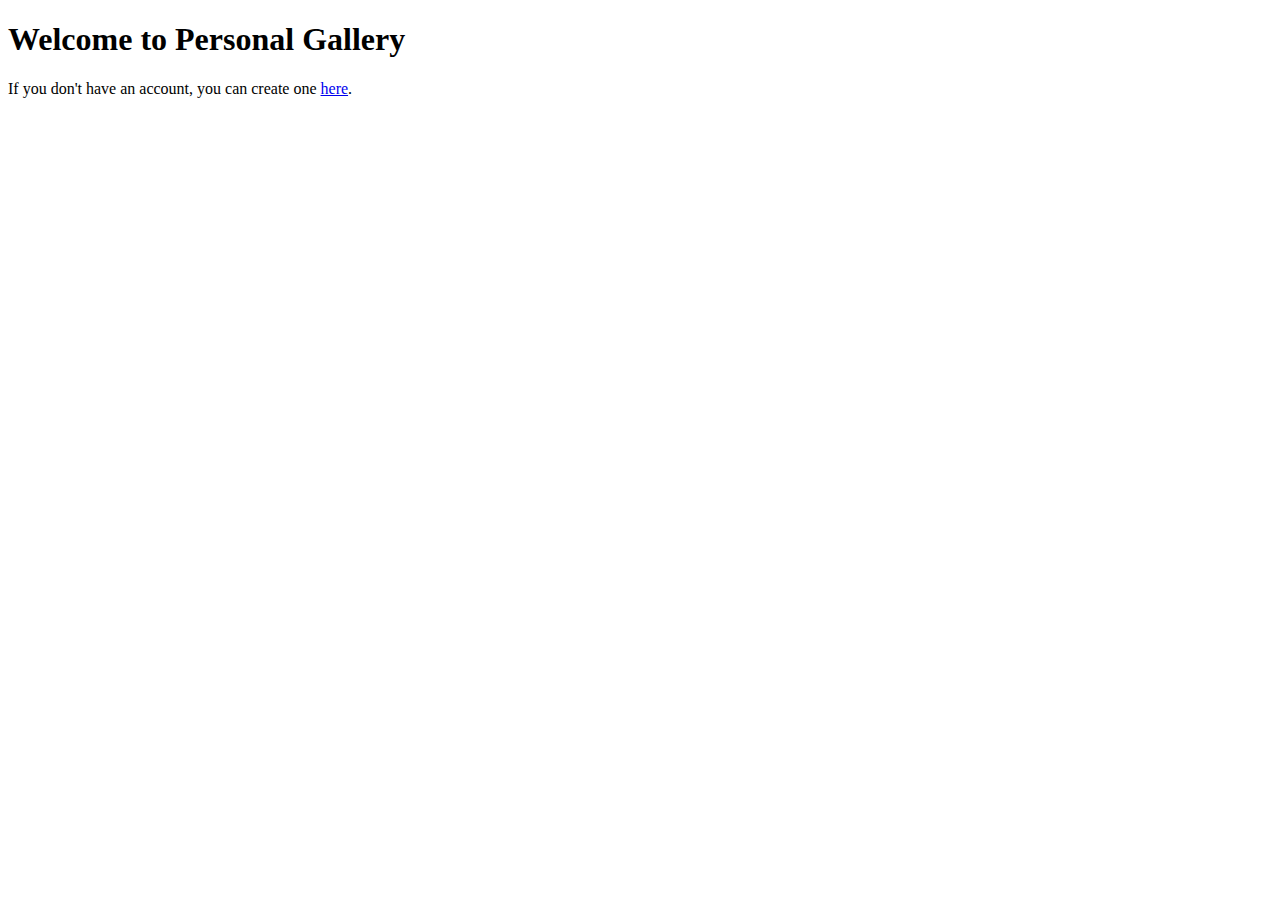
<file: gallery/src/main/resources/templates/index.html>
<!DOCTYPE html>
<html lang="en">
<head>
    <meta charset="UTF-8">
    <meta name="viewport" content="width=device-width, initial-scale=1.0">
    <title>Welcome to Personal Gallery</title>
</head>
<body>
<div class="container">
    <h1>Welcome to Personal Gallery</h1>
    <p>If you don't have an account, you can create one <a href="register.html">here</a>.</p>
</div>
</body>
</html>
</file>
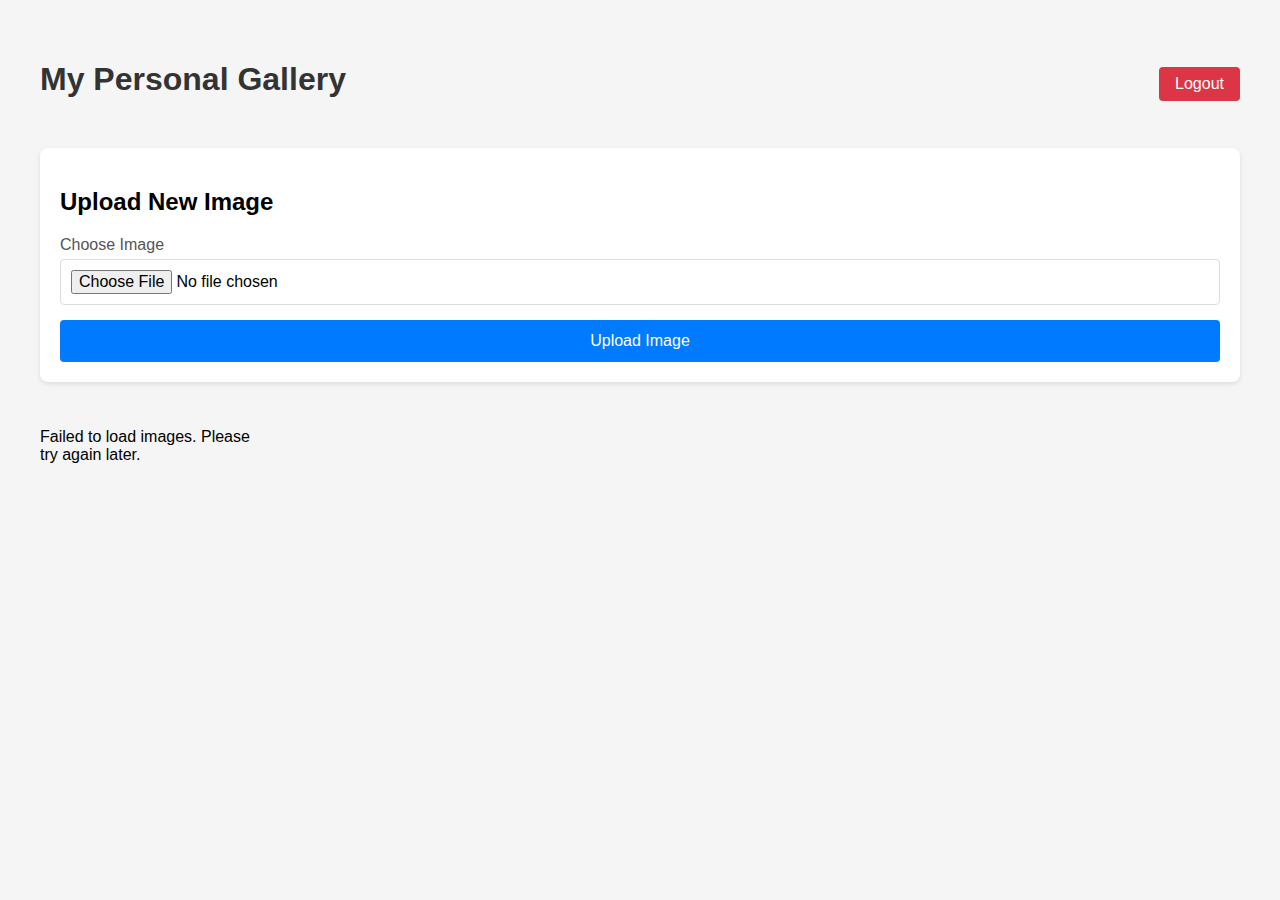
<file: gallery/src/main/resources/templates/gallery.html>
<!DOCTYPE html>
<html lang="en">
<head>
    <meta charset="UTF-8">
    <meta name="viewport" content="width=device-width, initial-scale=1.0">
    <title>My Gallery</title>
    <link rel="stylesheet" href="styles.css">
    <style>
        .gallery-container {
            padding: 20px;
        }
        .image-grid {
            display: grid;
            grid-template-columns: repeat(auto-fill, minmax(250px, 1fr));
            gap: 20px;
            margin-top: 30px;
        }
        .image-card {
            background: white;
            border-radius: 8px;
            box-shadow: 0 2px 5px rgba(0,0,0,0.1);
            overflow: hidden;
        }
        .image-card img {
            width: 100%;
            height: 200px;
            object-fit: cover;
        }
        .image-info {
            padding: 10px;
        }
        .image-title {
            font-weight: bold;
            margin-bottom: 5px;
        }
        .upload-section {
            background: white;
            padding: 20px;
            border-radius: 8px;
            margin-bottom: 30px;
            box-shadow: 0 2px 5px rgba(0,0,0,0.1);
        }
        .header {
            display: flex;
            justify-content: space-between;
            align-items: center;
            margin-bottom: 20px;
        }
        .logout-btn {
            background-color: #dc3545;
            color: white;
            padding: 8px 16px;
            border: none;
            border-radius: 4px;
            cursor: pointer;
        }
        .logout-btn:hover {
            background-color: #c82333;
        }
    </style>
</head>
<body>
    <div class="gallery-container">
        <div class="header">
            <h1>My Personal Gallery</h1>
            <button class="logout-btn" onclick="logout()">Logout</button>
        </div>

        <div class="upload-section">
            <h2>Upload New Image</h2>
            <form id="uploadForm">
                <div class="form-group">
                    <label for="fileInput">Choose Image</label>
                    <input type="file" id="fileInput" name="file" accept="image/*" required>
                </div>
                <button type="submit">Upload Image</button>
            </form>
        </div>

        <div class="image-grid" id="gallery">
            <!-- Images will be dynamically added here -->
        </div>
    </div>
    <script src="gallery.js"></script>
</body>
</html>
</file>
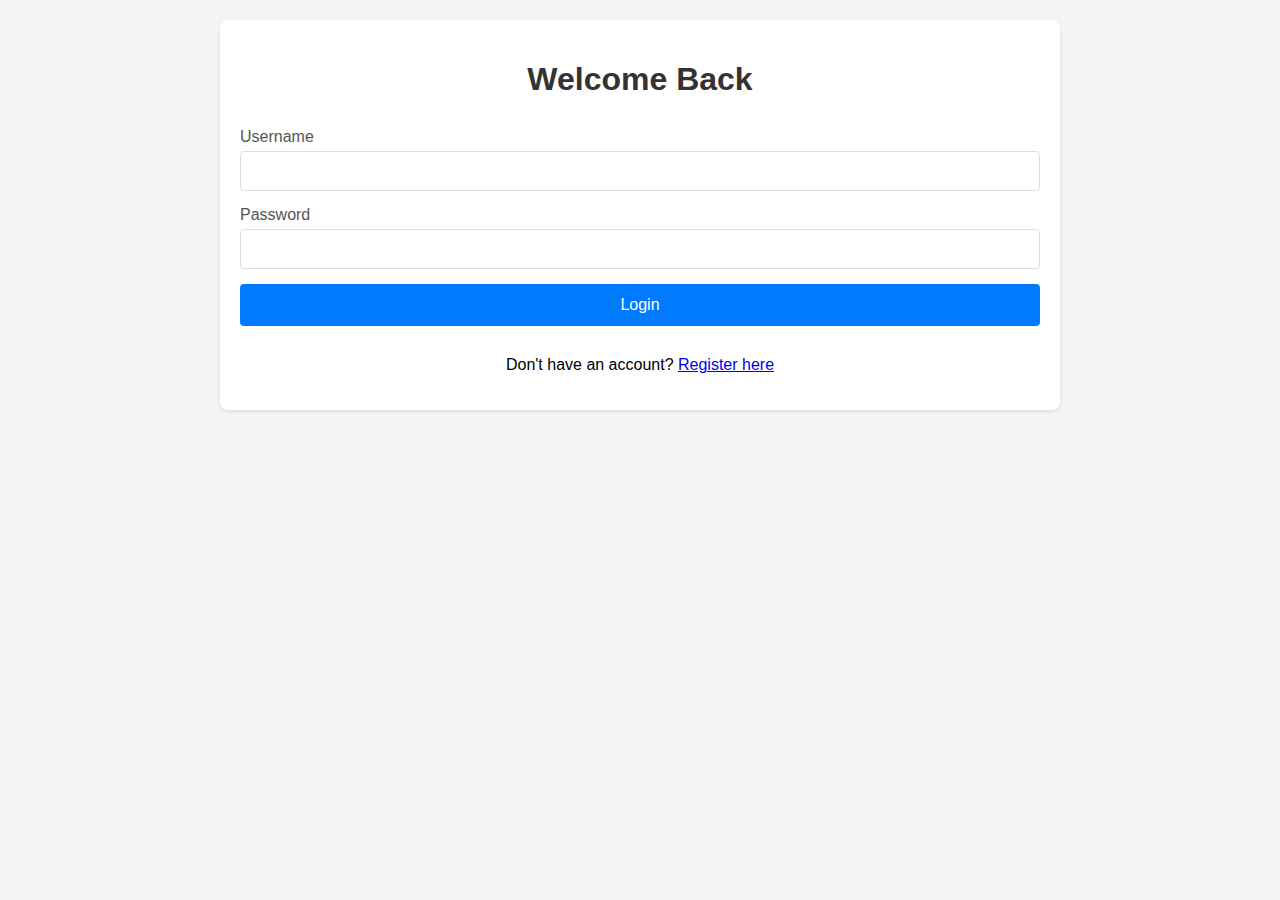
<file: gallery/src/main/resources/templates/login.html>
<!DOCTYPE html>
<html lang="en">
<head>
    <meta charset="UTF-8">
    <meta name="viewport" content="width=device-width, initial-scale=1.0">
    <title>Login - Personal Gallery</title>
    <link rel="stylesheet" href="styles.css">
</head>
<body>
    <div class="container">
        <h1>Welcome Back</h1>
        <form id="loginForm">
            <div class="form-group">
                <label for="username">Username</label>
                <input type="text" id="username" name="username" required>
            </div>
            <div class="form-group">
                <label for="password">Password</label>
                <input type="password" id="password" name="password" required>
            </div>
            <button type="submit">Login</button>
            <p style="text-align: center; margin-top: 15px;">
                Don't have an account? <a href="register.html">Register here</a>
            </p>
        </form>
    </div>
    <script src="login.js"></script>
</body>
</html>
</file>
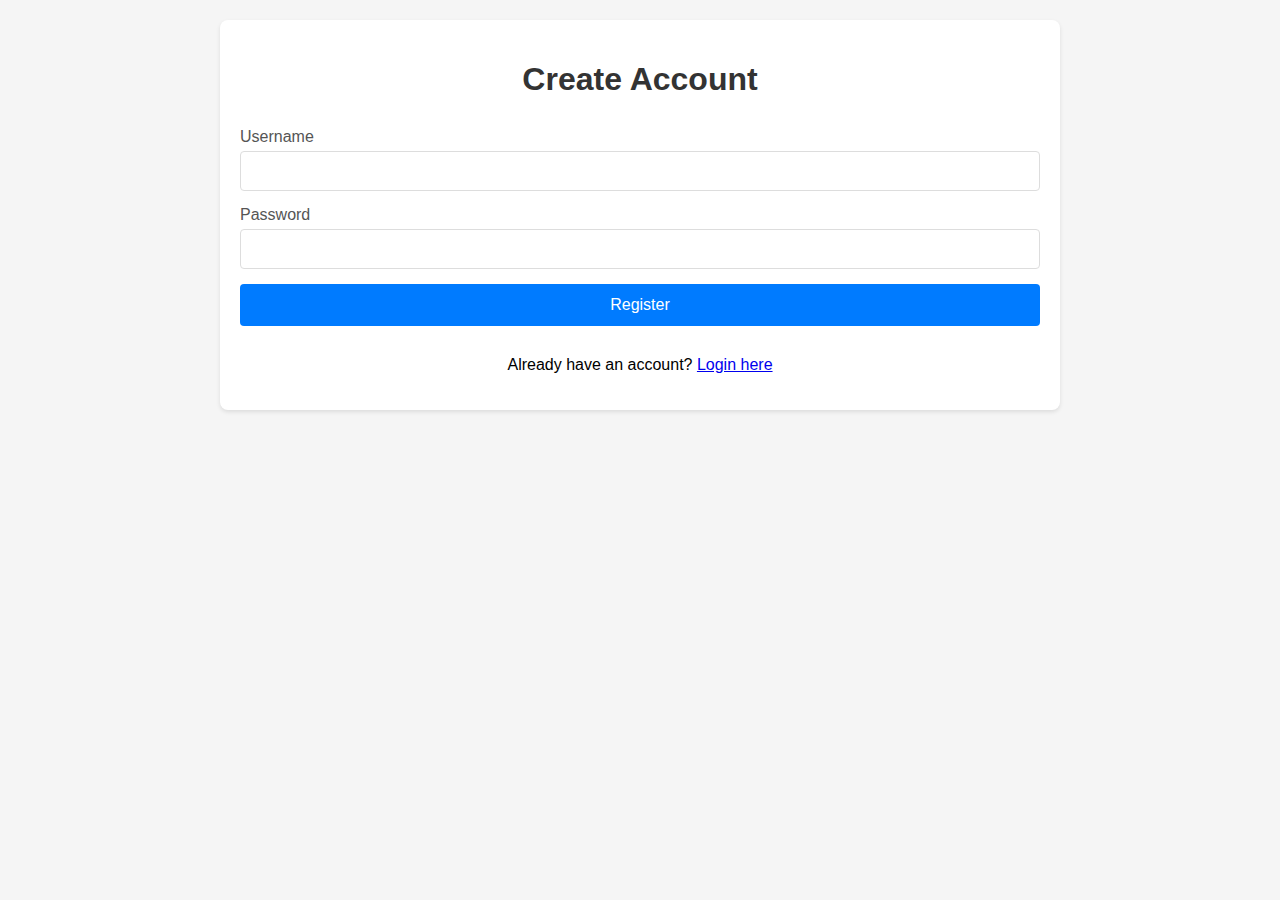
<file: gallery/src/main/resources/templates/register.html>
<!DOCTYPE html>
<html lang="en">
<head>
    <meta charset="UTF-8">
    <meta name="viewport" content="width=device-width, initial-scale=1.0">
    <title>Register - Personal Gallery</title>
    <link rel="stylesheet" href="styles.css">
</head>
<body>
    <div class="container">
        <h1>Create Account</h1>
        <form id="registerForm">
            <div class="form-group">
                <label for="username">Username</label>
                <input type="text" id="username" name="username" required>
            </div>
            <div class="form-group">
                <label for="password">Password</label>
                <input type="password" id="password" name="password" required>
            </div>
            <button type="submit">Register</button>
            <p style="text-align: center; margin-top: 15px;">
                Already have an account? <a href="login.html">Login here</a>
            </p>
        </form>
    </div>
    <script src="register.js"></script>
</body>
</html>
</file>
<file: gallery/src/main/resources/templates/styles.css>
/* Common styles */
body {
    font-family: 'Segoe UI', Tahoma, Geneva, Verdana, sans-serif;
    margin: 0;
    padding: 20px;
    background-color: #f5f5f5;
}

.container {
    max-width: 800px;
    margin: 0 auto;
    padding: 20px;
    background-color: white;
    border-radius: 8px;
    box-shadow: 0 2px 4px rgba(0, 0, 0, 0.1);
}

h1 {
    color: #333;
    text-align: center;
    margin-bottom: 30px;
}

form {
    display: flex;
    flex-direction: column;
    gap: 15px;
}

.form-group {
    display: flex;
    flex-direction: column;
    gap: 5px;
}

label {
    font-weight: 500;
    color: #555;
}

input[type="text"],
input[type="password"],
input[type="file"] {
    padding: 10px;
    border: 1px solid #ddd;
    border-radius: 4px;
    font-size: 16px;
}

button {
    background-color: #007bff;
    color: white;
    padding: 12px;
    border: none;
    border-radius: 4px;
    cursor: pointer;
    font-size: 16px;
    transition: background-color 0.3s;
}

button:hover {
    background-color: #0056b3;
}

/* Gallery specific styles */
#gallery {
    display: grid;
    grid-template-columns: repeat(auto-fill, minmax(200px, 1fr));
    gap: 20px;
    margin-top: 20px;
}

#gallery img {
    width: 100%;
    height: 200px;
    object-fit: cover;
    border-radius: 4px;
    box-shadow: 0 2px 4px rgba(0, 0, 0, 0.1);
}
</file>
